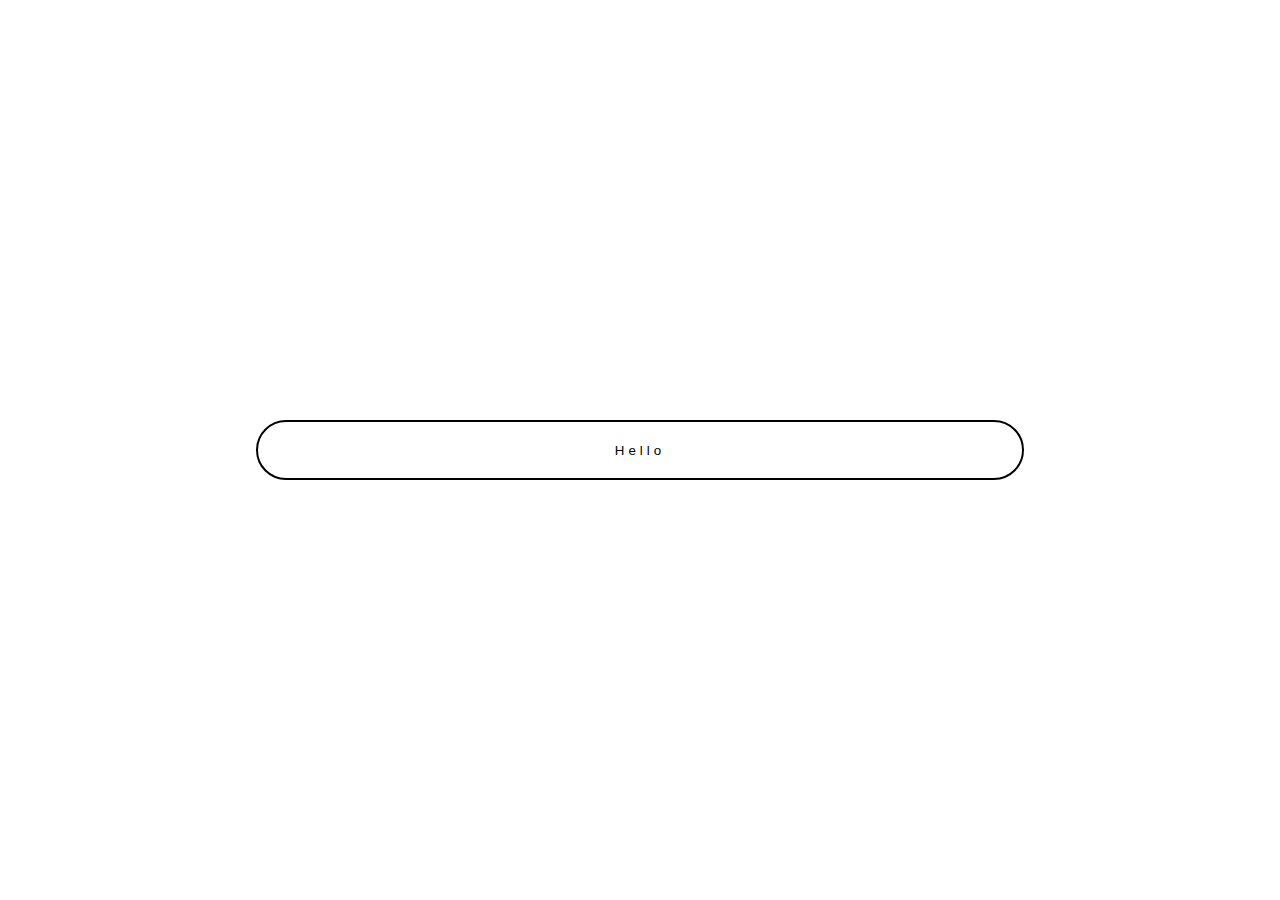
<file: 0-guided/index.html>
<!DOCTYPE html>
<html lang="en">
<head>
    <meta charset="UTF-8">
    <meta name="viewport" content="width=device-width, initial-scale=1.0">
    <title>Document</title>
    <link rel="stylesheet" href="/0-guided/styles.css">
</head>
<body>
    <button class="button" type="button"> Hello </button>
</body>
</html>
</file>
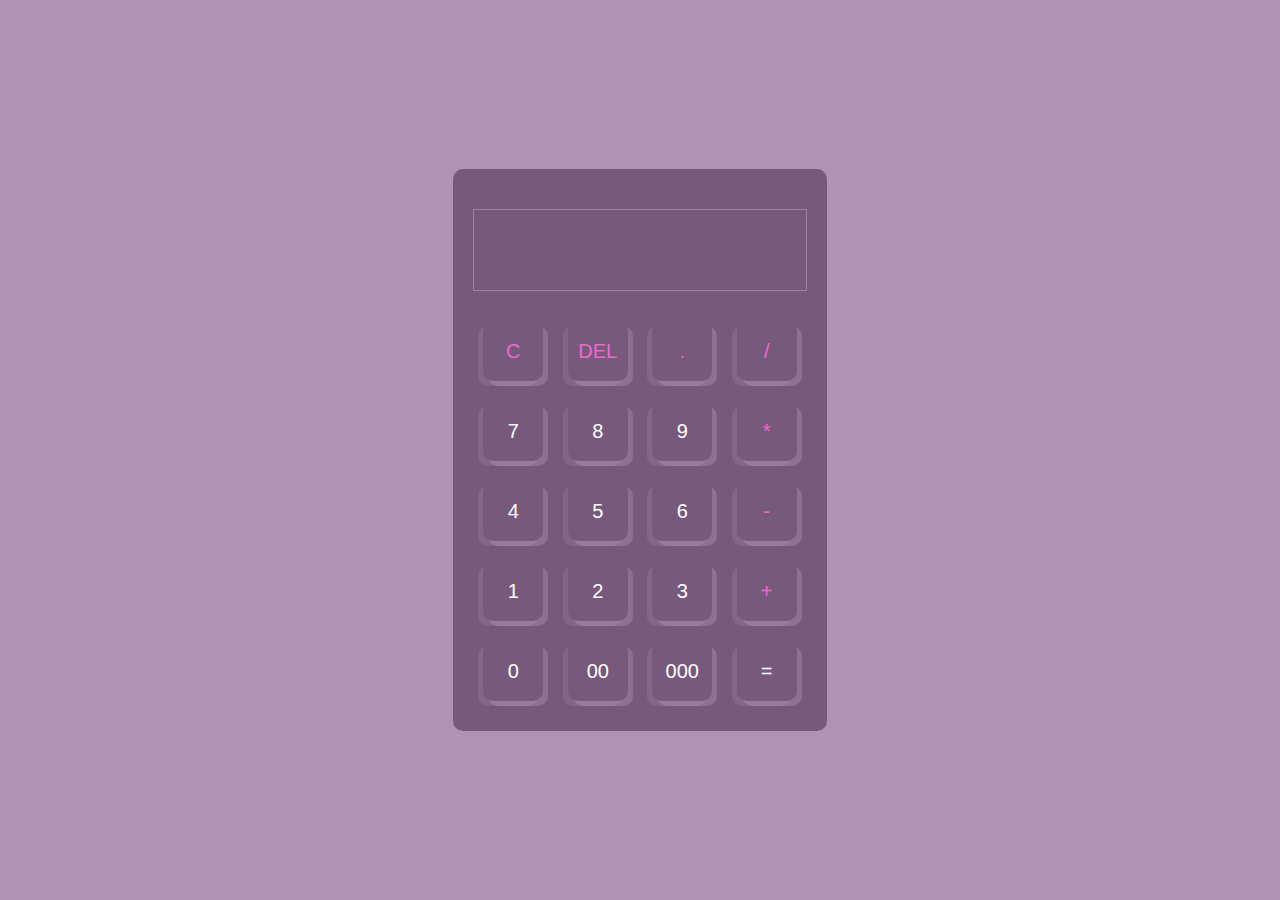
<file: 2-calculator/index.html>
<!DOCTYPE html>
<html>
<head>
    <meta name="viewport" content="width=device-width, initial-scale=1.0">
    <title>Calculator using javascript - Easy Tutorials</title>
    <link rel="stylesheet" href="/2-calculator/styles.css">
</head>    
<body>
    <div class="container">
        <div class="calculator">
            <form>
                <div class="display">
                    <input type="text" name="display">
                </div>
                <div>
                    <input type="button" value="C" onclick="display.value =''" class="operator">
                    <input type="button" value="DEL" onclick="display.value = display.value.toString().slice(0,-1)" class="operator">
                    <input type="button" value="." onclick="display.value +='.'" class="operator">
                    <input type="button" value="/" onclick="display.value +='/'" class="operator">
                </div>
                <div>
                    <input type="button" value="7" onclick="display.value +='7'">
                    <input type="button" value="8" onclick="display.value +='8'">
                    <input type="button" value="9" onclick="display.value +='9'">
                    <input type="button" value="*" onclick="display.value +='*'" class="operator">
                </div>
                <div>
                    <input type="button" value="4" onclick="display.value +='4'">
                    <input type="button" value="5" onclick="display.value +='5'">
                    <input type="button" value="6" onclick="display.value +='6'">
                    <input type="button" value="-" onclick="display.value +='-'" class="operator">
                </div>
                <div>
                    <input type="button" value="1" onclick="display.value +='1'">
                    <input type="button" value="2" onclick="display.value +='2'">
                    <input type="button" value="3" onclick="display.value +='3'">
                    <input type="button" value="+" onclick="display.value +='+'" class="operator">
                </div>
                <div>
                    <input type="button" value="0" onclick="display.value +='0'">
                    <input type="button" value="00" onclick="display.value +='00'">
                    <input type="button" value="000" onclick="display.value +='000'">
                    <input type="button" value="=" onclick="display.value= eval(display.value)" class="equal" class="operator" >
            
                </div>
            </form>
        </div>
    </div>
</body>
</html>
</file>
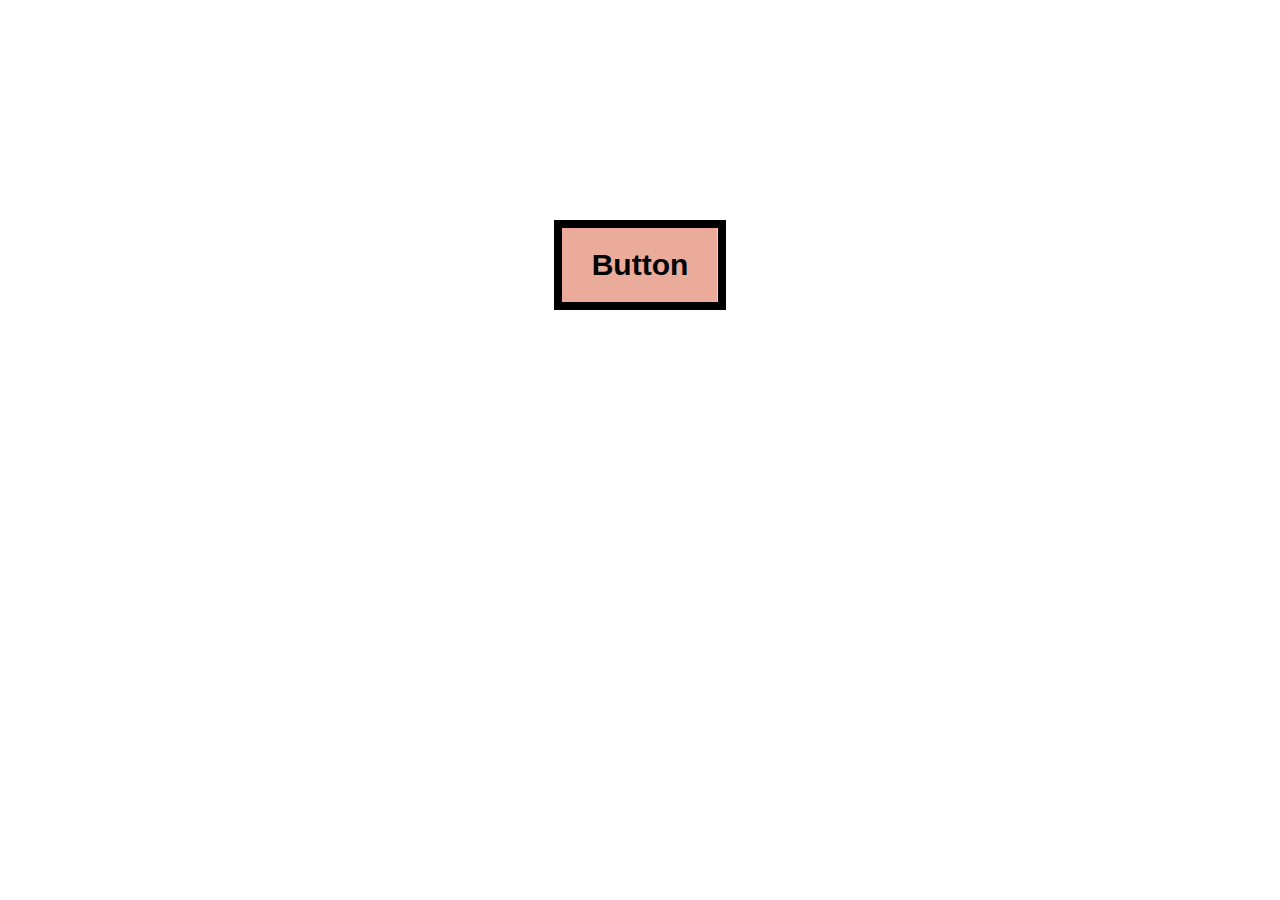
<file: 1-buttons/3-challenging/1-challenge/index.html>
<!DOCTYPE html>
<html lang="en">
<head>
    <meta charset="UTF-8">
    <meta name="viewport" content="width=device-width, initial-scale=1.0">
    <title>Document</title>
    <link rel="stylesheet" href="/1-buttons/3-challenging/1-challenge/styles.css">
</head>
<body>
    <div class="button">
        <button class="button__one">Button</button>
    </div>
</body>
</html>
</file>
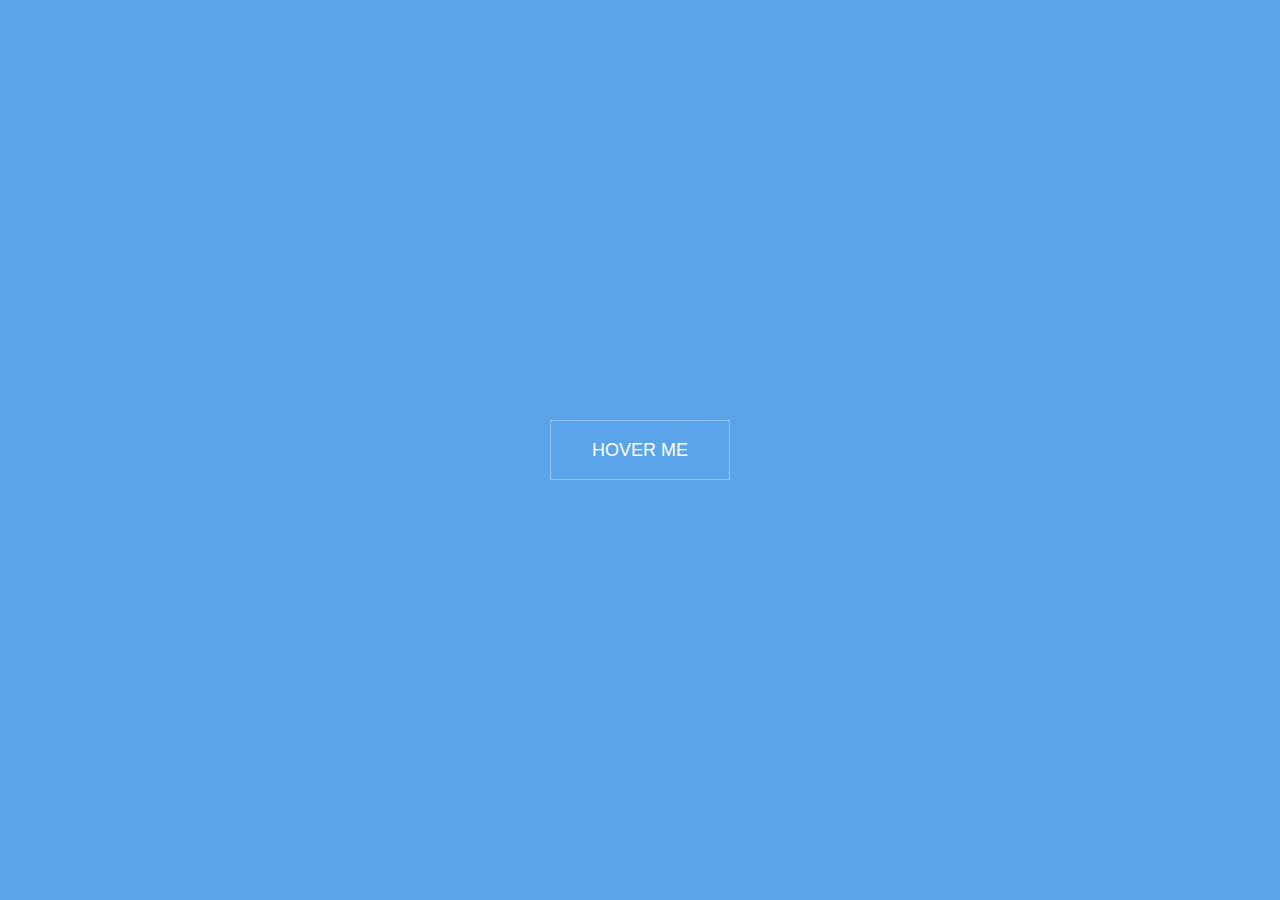
<file: 1-buttons/3-challenging/2-challenge/index.html>
<!DOCTYPE html>
<html lang="en">
<head>
    <meta charset="UTF-8">
    <meta name="viewport" content="width=device-width, initial-scale=1.0">
    <title>Document</title>
   <link rel="stylesheet" href="/1-buttons/3-challenging/2-challenge/styles.css">
</head>
<body>



<div class="container">
    <div class="center">
      <button class="btn">
        <svg width="180px" height="60px" viewBox="0 0 180 60" class="border">
          <polyline points="179,1 179,59 1,59 1,1 179,1" class="bg-line" />
          <polyline points="179,1 179,59 1,59 1,1 179,1" class="hl-line" />
        </svg>
        <span>HOVER ME</span>
      </button>
    </div>
  </div>


      
</body>
</html>
</file>
<file: 0-guided/styles.css>
* {
  padding: 0;
  margin: 0;
  box-sizing: border-box;
  font-family: Verdana, Geneva, Tahoma, sans-serif;
}

html, body {
  display: grid;
  grid-template-columns: 1fr;
  width: 100%;
  height: 100%;
  place-content: center;
  justify-items: center;
}

.button {
  padding: 10px 40px;
  color: black;
  background-color: transparent;
  border-radius: 40px;
  width: 60%;
  height: 60px;
  border: 2px solid black;
  font-weight: 500;
  letter-spacing: 4px;
}/*# sourceMappingURL=styles.css.map */
</file>
<file: 2-calculator/styles.css>
* {
  margin: 0;
  padding: 0;
  font-family: "Poppins", sans-serif;
  box-sizing: border-box;
}

.container {
  width: 100%;
  height: 100vh;
  background: #ae93b2;
  display: flex;
  align-items: center;
  justify-content: center;
}

.calculator {
  background: #775a7b;
  padding: 20px;
  border-radius: 10px;
}

.calculator form input {
  border: 0;
  outline: 0;
  width: 60px;
  height: 60px;
  border-radius: 10px;
  box-shadow: -5px 5px rgba(250, 216, 255, 0.1), 5px 5px rgba(241, 197, 249, 0.2);
  background: transparent;
  font-size: 20px;
  color: #fff;
  cursor: pointer;
  margin: 10px;
}

form .display {
  display: flex;
  justify-content: flex-end;
  margin: 20px 0px;
  border: 1px solid #a37fa8;
}

form .display input {
  text-align: right;
  flex: 1;
  font-size: 45px;
  box-shadow: none;
}

form input.operator {
  color: rgb(241, 102, 206);
}/*# sourceMappingURL=styles.css.map */
</file>
<file: 1-buttons/3-challenging/1-challenge/styles.css>
* {
  padding: 0;
  margin: 0;
  box-sizing: border-box;
  font-family: Verdana, Geneva, Tahoma, sans-serif;
}

body {
  place-content: center;
  align-items: center;
  justify-items: center;
}

.button {
  padding: 220px 40px;
  text-align: center;
  justify-content: center;
}
.button__one {
  background-image: linear-gradient(rgb(235, 171, 155) 0 0);
  background-repeat: no-repeat;
  background-size: 100% 10em;
  background-position: -100%, 100%;
  padding: 20px 30px;
  border: 8px solid black;
  font-size: 30px;
  font-weight: 800;
}
.button__one:hover {
  background-size: 90% 80%;
  background-position: -10%, 10%;
  transition: background-size 0.3s 0.3s, background-position 0.3s;
}/*# sourceMappingURL=styles.css.map */
</file>
<file: 1-buttons/3-challenging/2-challenge/styles.css>
body, html {
  width: 100%;
  height: 100%;
  margin: 0;
  padding: 0;
  background: #5CA4EA;
  overflow: hidden;
  font-family: "Lato", sans-serif;
}

.container {
  width: 400px;
  height: 400px;
  position: absolute;
  left: 50%;
  top: 50%;
  transform: translate(-50%, -50%);
  display: flex;
  justify-content: center;
  align-items: center;
}

.center {
  width: 180px;
  height: 60px;
  position: absolute;
}

.btn {
  width: 180px;
  height: 60px;
  cursor: pointer;
  background: transparent;
  border: 1px solid #91C9FF;
  outline: none;
  transition: 1s ease-in-out;
}

svg {
  position: absolute;
  left: 0;
  top: 0;
  fill: none;
  stroke: #fff;
  stroke-dasharray: 150 480;
  stroke-dashoffset: 150;
  transition: 1s ease-in-out;
}

.btn:hover {
  transition: 1s ease-in-out;
  background: #4F95DA;
}

.btn:hover svg {
  stroke-dashoffset: -480;
}

.btn span {
  color: white;
  font-size: 18px;
  font-weight: 100;
}/*# sourceMappingURL=styles.css.map */
</file>
